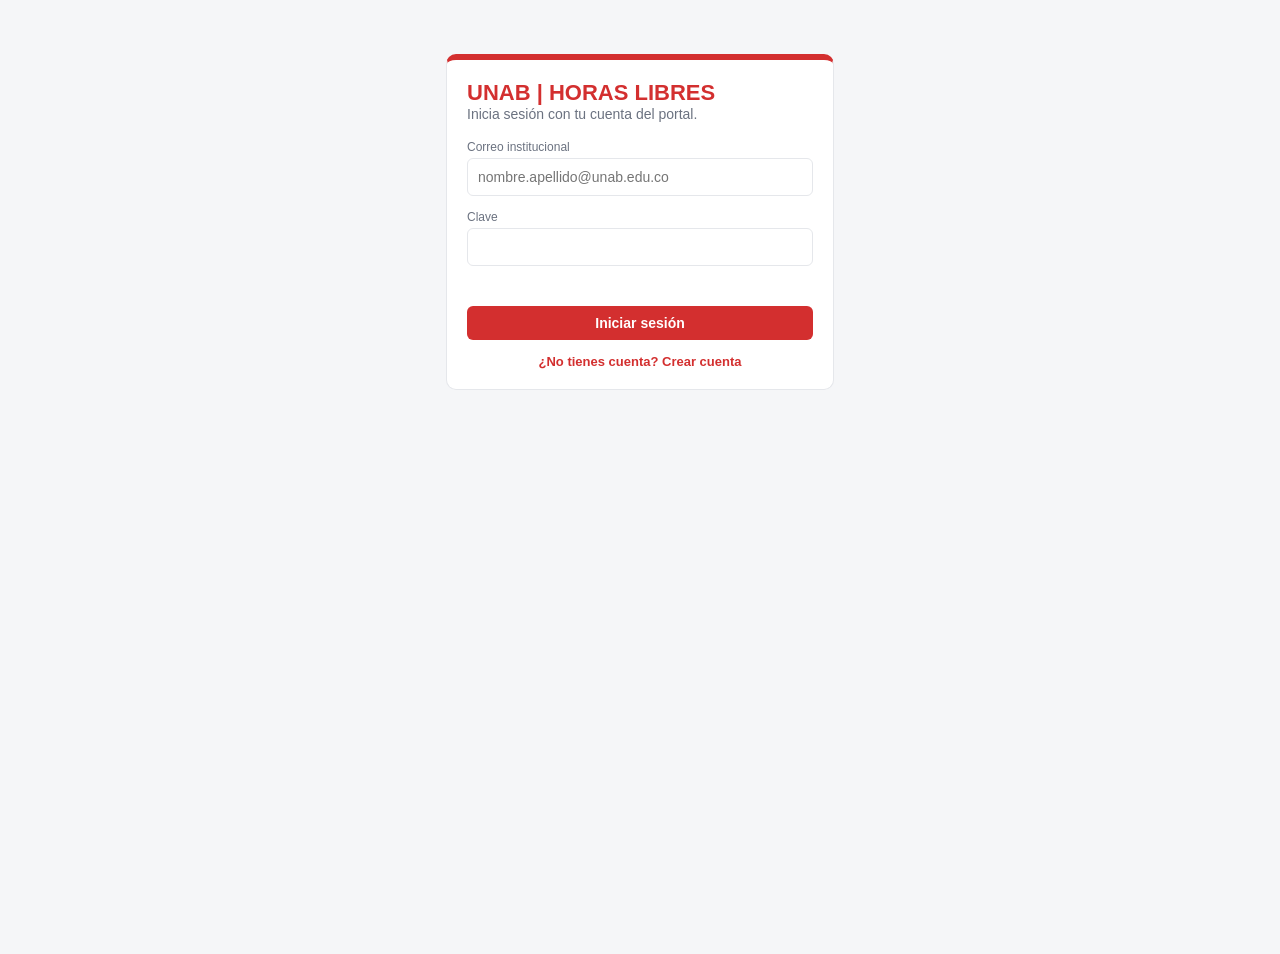
<file: index.html>
<!DOCTYPE html>
<html lang="es"><head><meta charset="UTF-8"><meta http-equiv="refresh" content="0; url=login.html"><title>UNAB | Portal Horas Libres</title></head><body><a href="login.html">Ir al portal</a></body></html>
</file>
<file: style.css>
:root{--red:#D32F2F;--dred:#A51826;--or:#FF6F00;--bg:#F5F6F8;--card:#fff;--tx:#333;--mu:#6b7280;--ln:#e5e7eb;--tint:#fff3e0;box-sizing:border-box}
@media(prefers-color-scheme:dark){:root{--bg:#1b1415;--card:#2a2021;--tx:#f1e9e9;--mu:#b9aaaa;--ln:#43393a;--tint:#3a2a1c;color-scheme:dark}}
*{margin:0;padding:0;box-sizing:border-box;font-family:Arial,Helvetica,sans-serif}
body{background:var(--bg);color:var(--tx);font-size:14px;min-height:100vh}
header{background:var(--red);color:#fff;padding:14px 24px;display:flex;justify-content:space-between;align-items:center;gap:12px;flex-wrap:wrap;border-bottom:5px solid var(--or)}
header h1{font-size:20px}
.hr{display:flex;gap:10px;align-items:center;flex-wrap:wrap}
header input{padding:7px 12px;border-radius:20px;border:0;width:210px;max-width:100%}
header button,.btn{background:var(--or);color:#fff;border:0;padding:9px 16px;border-radius:6px;font-weight:bold;cursor:pointer;font-size:14px}
.btn.red{background:var(--red)}
.lay{display:flex;min-height:calc(100vh - 70px)}
nav{background:var(--dred);width:210px;padding:16px 0;flex-shrink:0}
nav a{display:block;color:#fff;text-decoration:none;padding:11px 20px;font-size:13px}
nav a.on,nav a:hover{background:var(--red);border-left:4px solid var(--or);padding-left:16px}
main{flex:1;padding:24px;min-width:0}
h2{color:var(--red);font-size:20px;margin-bottom:4px}
h3{color:var(--red);font-size:16px;margin-bottom:8px}
.sub{color:var(--mu);margin-bottom:16px}
.card{background:var(--card);border:1px solid var(--ln);border-radius:10px;padding:20px;margin-bottom:16px}
.banner{background:var(--or);color:#fff;border-radius:10px;padding:28px;margin-bottom:16px}
.banner h2{color:#fff;font-size:24px;margin-bottom:8px}
.scroll{overflow-x:auto}
table{width:100%;border-collapse:collapse}
th{color:var(--red);text-align:left;padding:10px;border-bottom:2px solid var(--or)}
td{padding:10px;border-bottom:1px solid var(--ln)}
.grid{display:grid;grid-template-columns:repeat(3,1fr);gap:14px}
.tc{background:var(--tint);border:2px solid var(--or);border-radius:10px;padding:14px;text-align:center;position:relative}
.tc .n{position:absolute;top:-10px;left:-10px;background:var(--red);color:#fff;width:26px;height:26px;line-height:26px;border-radius:50%;font-weight:bold}
.tc .e{font-size:30px}.tc b{display:block;color:var(--red);margin:6px 0 2px}.tc span{background:var(--red);color:#fff;padding:2px 10px;border-radius:10px;font-weight:bold}
.chips{display:flex;gap:8px;flex-wrap:wrap;margin:12px 0}
.chip{padding:6px 14px;border-radius:20px;background:var(--ln);color:var(--tx);border:0;cursor:pointer}
.chip.on{background:var(--or);color:#fff}
.row{display:flex;justify-content:space-between;align-items:center;gap:10px;background:var(--tint);border-radius:8px;padding:10px 14px;margin-bottom:8px}
input.f,select.f{width:100%;padding:10px;border:1px solid var(--ln);border-radius:6px;background:var(--card);color:var(--tx);margin:4px 0 12px;font-size:14px}
label{font-size:12px;color:var(--mu)}
.err{color:var(--red);font-weight:bold;min-height:18px;margin-bottom:8px}
.okm{color:#2e7d32;font-weight:bold;min-height:18px;margin-bottom:8px}
.bar{height:14px;background:var(--ln);border-radius:8px;overflow:hidden}.bar i{display:block;height:100%;background:var(--or)}
.donut{width:130px;height:130px;border-radius:50%;display:grid;place-items:center;flex-shrink:0}
.donut b{background:var(--card);width:92px;height:92px;border-radius:50%;display:grid;place-items:center;color:var(--red);font-size:20px}
.flex{display:flex;gap:24px;align-items:center;flex-wrap:wrap}
.badge{padding:3px 10px;border-radius:10px;font-size:12px;font-weight:bold;background:var(--ln)}
.ok{background:#2e7d32;color:#fff}.rev{background:var(--or);color:#fff}
.drop{border:2px dashed var(--or);background:var(--tint);border-radius:10px;padding:28px;text-align:center;margin-bottom:12px}
.no{display:flex;gap:12px;align-items:center;background:var(--tint);border:1px solid var(--ln);border-radius:8px;padding:12px;margin-bottom:10px}
.no i{width:28px;height:28px;border-radius:50%;background:var(--or);flex-shrink:0}
.login{max-width:420px;margin:6vh auto;padding:0 16px}
.login .card{border-top:6px solid var(--red)}
.login h1{color:var(--red);font-size:22px}
@media(max-width:760px){.lay{flex-direction:column}nav{width:100%;display:flex;overflow-x:auto;padding:0}nav a{white-space:nowrap}nav a.on,nav a:hover{border-left:0;padding-left:20px;border-bottom:3px solid var(--or)}.grid{grid-template-columns:repeat(2,1fr)}main{padding:16px}}
.lnk{background:none;border:0;color:var(--red);font-weight:bold;cursor:pointer;margin-top:14px;font-size:13px}
</file>
